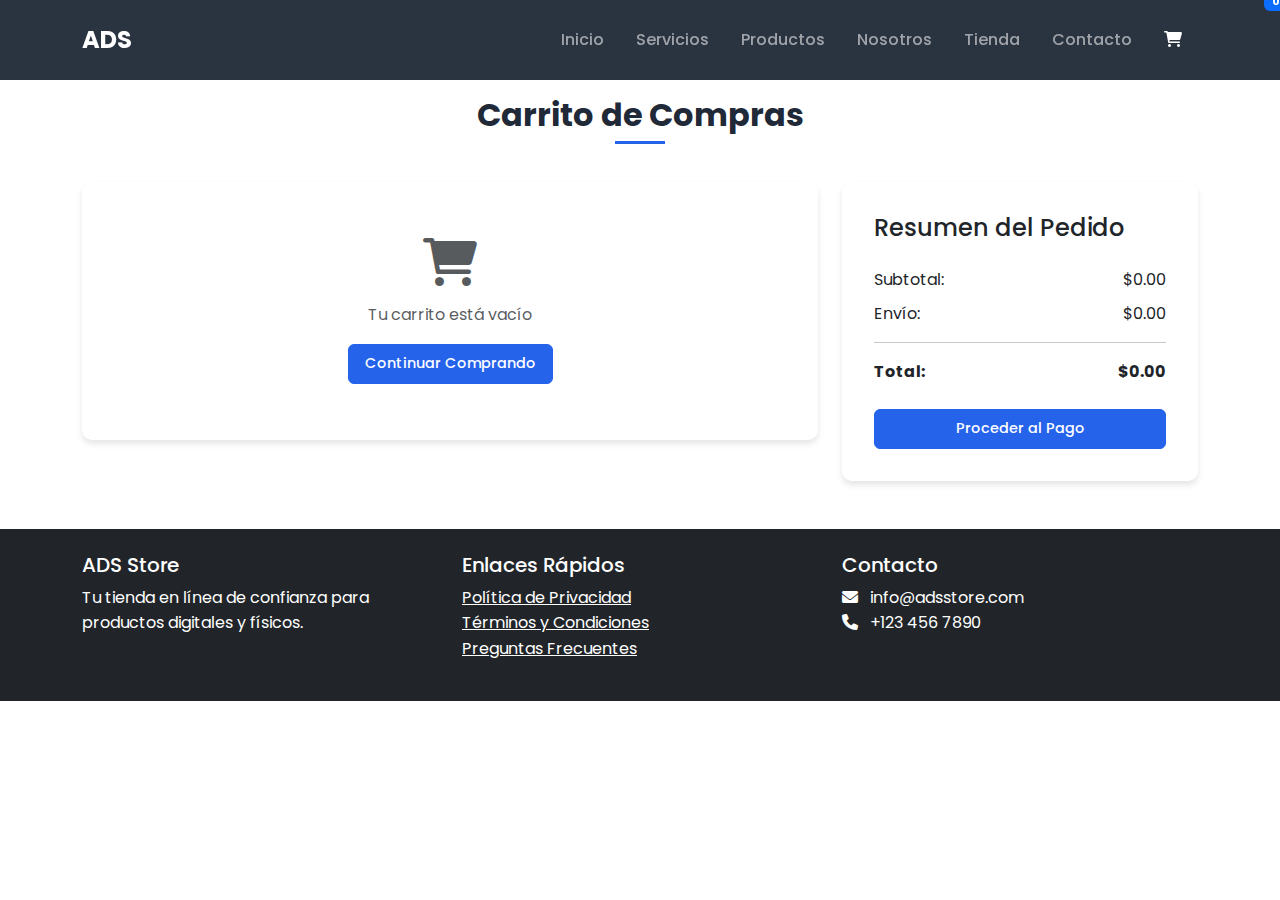
<file: tienda/carrito.html>
<!DOCTYPE html>
<html lang="es">
<head>
    <meta charset="UTF-8">
    <meta name="viewport" content="width=device-width, initial-scale=1.0">
    <title>Carrito de Compras - ADS Store</title>
    <!-- Bootstrap 5 CSS -->
    <link href="https://cdn.jsdelivr.net/npm/bootstrap@5.3.0/dist/css/bootstrap.min.css" rel="stylesheet">
    <!-- Font Awesome -->
    <link rel="stylesheet" href="https://cdnjs.cloudflare.com/ajax/libs/font-awesome/6.0.0/css/all.min.css">
    <!-- Google Fonts -->
    <link href="https://fonts.googleapis.com/css2?family=Poppins:wght@300;400;500;600;700&display=swap" rel="stylesheet">
    <!-- Custom CSS -->
    <link rel="stylesheet" href="../css/styles.css">
    <link rel="stylesheet" href="css/tienda.css">
</head>
<body>
    <!-- Navbar -->
    <nav class="navbar navbar-expand-lg navbar-dark fixed-top">
        <div class="container">
            <a class="navbar-brand" href="../index.html">
                <span class="fw-bold">ADS</span>
            </a>
            <button class="navbar-toggler" type="button" data-bs-toggle="collapse" data-bs-target="#navbarNav">
                <span class="navbar-toggler-icon"></span>
            </button>
            <div class="collapse navbar-collapse" id="navbarNav">
                <ul class="navbar-nav ms-auto">
                    <li class="nav-item">
                        <a class="nav-link" href="../index.html#inicio">Inicio</a>
                    </li>
                    <li class="nav-item">
                        <a class="nav-link" href="../index.html#servicios">Servicios</a>
                    </li>
                    <li class="nav-item">
                        <a class="nav-link" href="../index.html#productos">Productos</a>
                    </li>
                    <li class="nav-item">
                        <a class="nav-link" href="../index.html#nosotros">Nosotros</a>
                    </li>
                    <li class="nav-item">
                        <a class="nav-link" href="index.html">Tienda</a>
                    </li>
                    <li class="nav-item">
                        <a class="nav-link" href="../index.html#contacto">Contacto</a>
                    </li>
                    <li class="nav-item">
                        <a class="nav-link active" href="carrito.html">
                            <i class="fas fa-shopping-cart"></i>
                            <span class="badge bg-primary" id="cart-count">0</span>
                        </a>
                    </li>
                </ul>
            </div>
        </div>
    </nav>

    <!-- Carrito de Compras -->
    <section class="py-5 mt-5">
        <div class="container">
            <h2 class="text-center mb-5">Carrito de Compras</h2>
            <div class="row">
                <div class="col-lg-8">
                    <div class="card">
                        <div class="card-body">
                            <div id="cart-items">
                                <!-- Los items del carrito se cargarán dinámicamente -->
                            </div>
                        </div>
                    </div>
                </div>
                <div class="col-lg-4">
                    <div class="card">
                        <div class="card-body">
                            <h4 class="card-title mb-4">Resumen del Pedido</h4>
                            <div class="d-flex justify-content-between mb-2">
                                <span>Subtotal:</span>
                                <span id="subtotal">$0.00</span>
                            </div>
                            <div class="d-flex justify-content-between mb-2">
                                <span>Envío:</span>
                                <span id="shipping">$0.00</span>
                            </div>
                            <hr>
                            <div class="d-flex justify-content-between mb-4">
                                <span class="fw-bold">Total:</span>
                                <span class="fw-bold" id="total">$0.00</span>
                            </div>
                            <button class="btn btn-primary w-100" id="checkout-btn">Proceder al Pago</button>
                        </div>
                    </div>
                </div>
            </div>
        </div>
    </section>

    <!-- Footer -->
    <footer class="bg-dark text-white py-4">
        <div class="container">
            <div class="row">
                <div class="col-md-4">
                    <h5>ADS Store</h5>
                    <p>Tu tienda en línea de confianza para productos digitales y físicos.</p>
                </div>
                <div class="col-md-4">
                    <h5>Enlaces Rápidos</h5>
                    <ul class="list-unstyled">
                        <li><a href="#" class="text-white">Política de Privacidad</a></li>
                        <li><a href="#" class="text-white">Términos y Condiciones</a></li>
                        <li><a href="#" class="text-white">Preguntas Frecuentes</a></li>
                    </ul>
                </div>
                <div class="col-md-4">
                    <h5>Contacto</h5>
                    <ul class="list-unstyled">
                        <li><i class="fas fa-envelope me-2"></i> info@adsstore.com</li>
                        <li><i class="fas fa-phone me-2"></i> +123 456 7890</li>
                    </ul>
                </div>
            </div>
        </div>
    </footer>

    <!-- Bootstrap JS -->
    <script src="https://cdn.jsdelivr.net/npm/bootstrap@5.3.0/dist/js/bootstrap.bundle.min.js"></script>
    <!-- Custom JS -->
    <script src="js/carrito.js"></script>
</body>
</html>
</file>
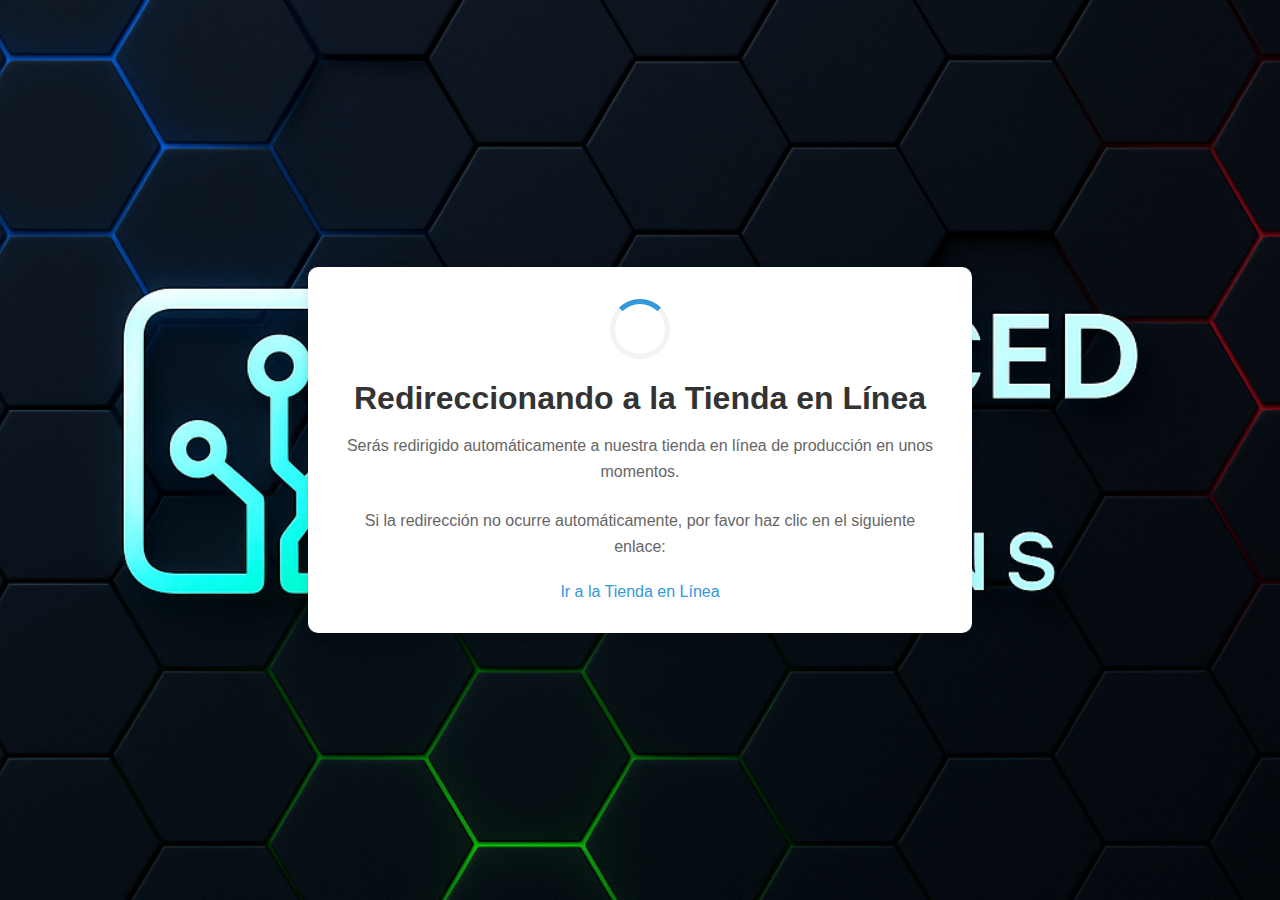
<file: tienda/redireccion.html>
<!DOCTYPE html>
<html lang="es">
<head>
    <meta charset="UTF-8">
    <meta name="viewport" content="width=device-width, initial-scale=1.0">
    <title>Redirección a Tienda en Línea</title>
    <style>
        body {
            font-family: 'Arial', sans-serif;
            margin: 0;
            padding: 0;
            display: flex;
            justify-content: center;
            align-items: center;
            min-height: 100vh;
            background-color: #f5f5f5;
            background-image: url('img/BannerAds.png');
            background-size: cover;
            background-position: center;
            background-repeat: no-repeat;
        }
        .container {
            text-align: center;
            padding: 2rem;
            background-color: white;
            border-radius: 10px;
            box-shadow: 0 2px 10px rgba(0,0,0,0.1);
            max-width: 600px;
            margin: 1rem;
        }
        h1 {
            color: #333;
            margin-bottom: 1rem;
        }
        p {
            color: #666;
            line-height: 1.6;
            margin-bottom: 1.5rem;
        }
        .loader {
            border: 5px solid #f3f3f3;
            border-top: 5px solid #3498db;
            border-radius: 50%;
            width: 50px;
            height: 50px;
            animation: spin 2s linear infinite;
            margin: 0 auto 1rem;
        }
        @keyframes spin {
            0% { transform: rotate(0deg); }
            100% { transform: rotate(360deg); }
        }
    </style>
</head>
<body>
    <div class="container">
        <div class="loader"></div>
        <h1>Redireccionando a la Tienda en Línea</h1>
        <p>Serás redirigido automáticamente a nuestra tienda en línea de producción en unos momentos.</p>
        <p>Si la redirección no ocurre automáticamente, por favor haz clic en el siguiente enlace:</p>
        <a href="#" id="redirect-link" style="color: #3498db; text-decoration: none;">Ir a la Tienda en Línea</a>
    </div>

    <script>
        // Función para obtener parámetros de la URL
        function getUrlParameter(name) {
            name = name.replace(/[\[]/, '\\[').replace(/[\]]/, '\\]');
            var regex = new RegExp('[\\?&]' + name + '=([^&#]*)');
            var results = regex.exec(location.search);
            return results === null ? '' : decodeURIComponent(results[1].replace(/\+/g, ' '));
        }

        // Obtener la URL de redirección del parámetro
        var redirectUrl = getUrlParameter('url');
        
        // Si no hay URL especificada, usar una por defecto
        if (!redirectUrl) {
            redirectUrl = 'https://outletshop62.mitiendanube.com/';
        }

        // Actualizar el enlace
        document.getElementById('redirect-link').href = redirectUrl;

        // Redirección automática después de 1 segundo
        setTimeout(function() {
            window.location.href = redirectUrl;
        }, 1000);
    </script>
</body>
</html>
</file>
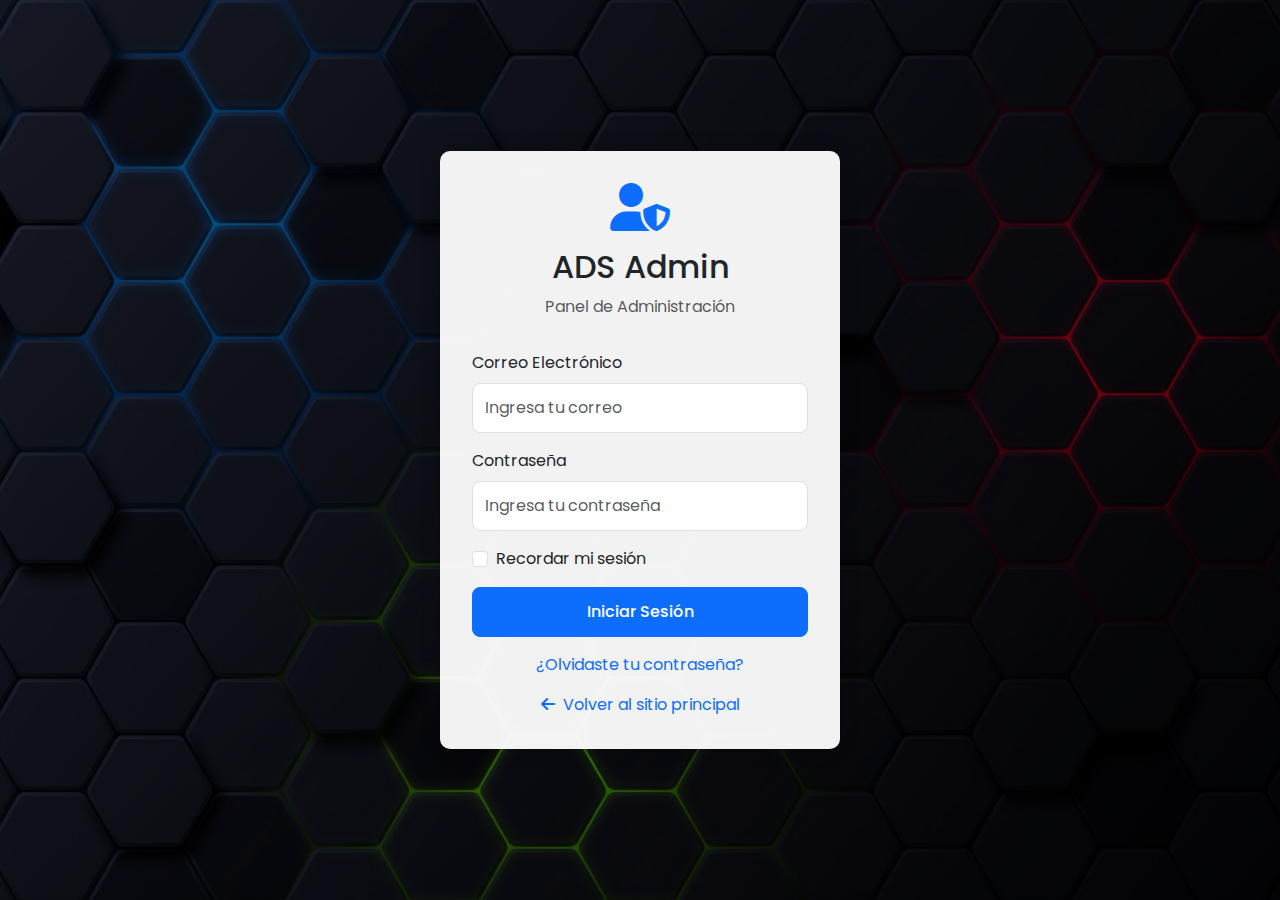
<file: productos/ads-admin/login.html>
<!DOCTYPE html>
<html lang="es">
<head>
    <meta charset="UTF-8">
    <meta name="viewport" content="width=device-width, initial-scale=1.0">
    <title>Login - ADS Admin</title>
    <!-- Bootstrap 5 CSS -->
    <link href="https://cdn.jsdelivr.net/npm/bootstrap@5.3.0/dist/css/bootstrap.min.css" rel="stylesheet">
    <!-- Font Awesome -->
    <link rel="stylesheet" href="https://cdnjs.cloudflare.com/ajax/libs/font-awesome/6.0.0/css/all.min.css">
    <!-- Google Fonts -->
    <link href="https://fonts.googleapis.com/css2?family=Poppins:wght@300;400;500;600;700&display=swap" rel="stylesheet">
    <style>
        body {
            font-family: 'Poppins', sans-serif;
            background: url('../../img/background.jpg') no-repeat center center fixed;
            background-size: cover;
            min-height: 100vh;
            display: flex;
            align-items: center;
            position: relative;
        }
        body::before {
            content: '';
            position: absolute;
            top: 0;
            left: 0;
            right: 0;
            bottom: 0;
            background: rgba(0, 0, 0, 0.5);
            z-index: -1;
        }
        .login-container {
            background: rgba(255, 255, 255, 0.95);
            border-radius: 10px;
            box-shadow: 0 0 20px rgba(0,0,0,0.2);
            padding: 2rem;
            max-width: 400px;
            width: 100%;
            position: relative;
            z-index: 1;
            margin: 0 auto;
        }
        .login-logo {
            text-align: center;
            margin-bottom: 2rem;
        }
        .login-logo i {
            font-size: 3rem;
            color: #0d6efd;
        }
        .form-control {
            padding: 0.75rem;
            border-radius: 8px;
        }
        .btn-login {
            padding: 0.75rem;
            border-radius: 8px;
            font-weight: 500;
        }
        .back-link {
            text-align: center;
            margin-top: 1rem;
        }
    </style>
</head>
<body>
    <div class="container">
        <div class="row justify-content-center">
            <div class="col-md-6">
                <div class="login-container">
                    <div class="login-logo">
                        <i class="fas fa-user-shield"></i>
                        <h2 class="mt-3">ADS Admin</h2>
                        <p class="text-muted">Panel de Administración</p>
                    </div>
                    <form id="loginForm" onsubmit="return validateLogin(event)">
                        <div class="mb-3">
                            <label for="email" class="form-label">Correo Electrónico</label>
                            <input type="email" class="form-control" id="email" placeholder="Ingresa tu correo" required>
                        </div>
                        <div class="mb-3">
                            <label for="password" class="form-label">Contraseña</label>
                            <input type="password" class="form-control" id="password" placeholder="Ingresa tu contraseña" required>
                        </div>
                        <div class="mb-3 form-check">
                            <input type="checkbox" class="form-check-input" id="remember">
                            <label class="form-check-label" for="remember">Recordar mi sesión</label>
                        </div>
                        <button type="submit" class="btn btn-primary btn-login w-100">Iniciar Sesión</button>
                        <div class="text-center mt-3">
                            <a href="#" class="text-decoration-none">¿Olvidaste tu contraseña?</a>
                        </div>
                    </form>
                    <div class="back-link">
                        <a href="../../index.html" class="text-decoration-none">
                            <i class="fas fa-arrow-left me-2"></i>Volver al sitio principal
                        </a>
                    </div>
                </div>
            </div>
        </div>
    </div>

    <!-- Modal de Error -->
    <div class="modal fade" id="errorModal" tabindex="-1" aria-labelledby="errorModalLabel" aria-hidden="true">
        <div class="modal-dialog modal-dialog-centered">
            <div class="modal-content">
                <div class="modal-header bg-secondary text-white">
                    <h5 class="modal-title" id="errorModalLabel">
                        <i class="fas fa-exclamation-circle me-2"></i>Error de Autenticación
                    </h5>
                    <button type="button" class="btn-close btn-close-white" data-bs-dismiss="modal" aria-label="Close"></button>
                </div>
                <div class="modal-body">
                    <p class="mb-0">Correo electrónico o contraseña incorrectos. Por favor, intente nuevamente.</p>
                </div>
                <div class="modal-footer">
                    <button type="button" class="btn btn-secondary" data-bs-dismiss="modal">Cerrar</button>
                </div>
            </div>
        </div>
    </div>

    <!-- Bootstrap JS -->
    <script src="https://cdn.jsdelivr.net/npm/bootstrap@5.3.0/dist/js/bootstrap.bundle.min.js"></script>
    <script>
        function validateLogin(event) {
            event.preventDefault();
            
            const email = document.getElementById('email').value;
            const password = document.getElementById('password').value;
            
            // Mostrar el modal de error
            const errorModal = new bootstrap.Modal(document.getElementById('errorModal'));
            errorModal.show();
            
            return false;
        }
    </script>
</body>
</html>
</file>
<file: css/styles.css>
/* Estilos generales */
:root {
    --primary-color: #2563eb;
    --secondary-color: #1e40af;
    --dark-color: #1f2937;
    --light-color: #f3f4f6;
}

body {
    font-family: 'Poppins', sans-serif;
    line-height: 1.6;
    color: var(--dark-color);
}

/* Navbar */
.navbar {
    background-color: rgba(31, 41, 55, 0.95);
    backdrop-filter: blur(10px);
    padding: 1rem 0;
    transition: all 0.3s ease;
}

.navbar-brand {
    font-size: 1.5rem;
}

.nav-link {
    font-weight: 500;
    padding: 0.5rem 1rem !important;
    transition: color 0.3s ease;
}

.nav-link:hover {
    color: var(--primary-color) !important;
}

/* Hero Section */
.hero-section {
    padding-top: 80px;
    position: relative;
    min-height: 100vh;
    display: flex;
    align-items: center;
    overflow: hidden;
}

.hero-section::before {
    content: '';
    position: absolute;
    top: 0;
    left: 0;
    right: 0;
    bottom: 0;
    background-image: url('img/background.jpg');
    background-size: cover;
    background-position: center;
    background-repeat: no-repeat;
    z-index: -1;
}

.hero-section::after {
    content: '';
    position: absolute;
    top: 0;
    left: 0;
    right: 0;
    bottom: 0;
    background: rgba(0, 0, 0, 0.5);
    z-index: -1;
}

.hero-section h1 {
    color: #ffffff;
    margin-bottom: 1.5rem;
    text-shadow: 2px 2px 4px rgba(0, 0, 0, 0.3);
}

.hero-section .lead {
    font-size: 1.25rem;
    color: #ffffff;
    text-shadow: 1px 1px 2px rgba(0, 0, 0, 0.3);
}

/* Botones */
.btn-primary {
    background-color: var(--primary-color);
    border-color: var(--primary-color);
    padding: 0.75rem 2rem;
    font-weight: 500;
    transition: all 0.3s ease;
}

.btn-primary:hover {
    background-color: var(--secondary-color);
    border-color: var(--secondary-color);
    transform: translateY(-2px);
}

/* Cards */
.card {
    border: none;
    border-radius: 10px;
    box-shadow: 0 4px 6px rgba(0, 0, 0, 0.1);
    transition: transform 0.3s ease;
}

.card:hover {
    transform: translateY(-5px);
}

.card-body {
    padding: 2rem;
}

/* Secciones */
section {
    padding: 5rem 0;
}

section h2 {
    font-weight: 700;
    margin-bottom: 3rem;
    position: relative;
}

section h2::after {
    content: '';
    position: absolute;
    bottom: -10px;
    left: 50%;
    transform: translateX(-50%);
    width: 50px;
    height: 3px;
    background-color: var(--primary-color);
}

/* Formulario de contacto */
.form-control {
    padding: 0.75rem 1rem;
    border-radius: 8px;
    border: 1px solid #e5e7eb;
    transition: all 0.3s ease;
}

.form-control:focus {
    border-color: var(--primary-color);
    box-shadow: 0 0 0 0.2rem rgba(37, 99, 235, 0.25);
}

/* Footer */
footer {
    background-color: var(--dark-color);
}

.social-links a {
    font-size: 1.25rem;
    transition: color 0.3s ease;
}

.social-links a:hover {
    color: var(--primary-color) !important;
}

/* Animaciones */
@keyframes fadeIn {
    from {
        opacity: 0;
        transform: translateY(20px);
    }
    to {
        opacity: 1;
        transform: translateY(0);
    }
}

.animate-fadeIn {
    animation: fadeIn 1s ease-out;
}

/* Responsive */
@media (max-width: 768px) {
    .hero-section {
        padding-top: 60px;
        text-align: center;
    }
    
    .hero-section .lead {
        max-width: 100% !important;
        margin: 0 auto;
    }
    
    .hero-section img {
        margin-top: 2rem;
        max-width: 80% !important;
    }
    
    section {
        padding: 3rem 0;
    }
}

/* Efectos de scroll suave */
html {
    scroll-behavior: smooth;
}

/* Estilos para el navbar al hacer scroll */
.navbar.scrolled {
    padding: 0.5rem 0;
    background-color: var(--dark-color);
}
</file>
<file: tienda/css/tienda.css>
/* Estilos específicos para la tienda */
.tienda-hero {
    background: linear-gradient(135deg, #ffffff 0%, #f3f4f6 100%);
}

.search-box {
    display: flex;
    max-width: 500px;
    margin: 0 auto;
}

.search-box input {
    border-radius: 8px 0 0 8px;
    border-right: none;
}

.search-box button {
    border-radius: 0 8px 8px 0;
    padding: 0.5rem 1.5rem;
}

/* Estilos para las tarjetas de productos */
.card {
    transition: transform 0.3s ease, box-shadow 0.3s ease;
}

.card:hover {
    transform: translateY(-5px);
    box-shadow: 0 10px 20px rgba(0, 0, 0, 0.1);
}

.card-img-top {
    height: 200px;
    object-fit: cover;
}

/* Estilos para los botones de carrito */
.btn-primary {
    padding: 0.5rem 1rem;
    font-size: 0.9rem;
}

/* Estilos para el contador del carrito */
#cart-count {
    position: absolute;
    top: -8px;
    right: -8px;
    font-size: 0.7rem;
    padding: 0.25rem 0.5rem;
}

/* Estilos para las categorías */
.categorias .card {
    cursor: pointer;
}

.categorias .card:hover {
    background-color: var(--light-color);
}

/* Estilos para los precios */
.h5 {
    color: var(--primary-color);
    font-weight: 600;
}

/* Estilos responsivos */
@media (max-width: 768px) {
    .search-box {
        max-width: 100%;
    }
    
    .card-img-top {
        height: 150px;
    }
}

/* Animaciones */
@keyframes fadeInUp {
    from {
        opacity: 0;
        transform: translateY(20px);
    }
    to {
        opacity: 1;
        transform: translateY(0);
    }
}

.card {
    animation: fadeInUp 0.5s ease-out;
}

/* Estilos para el carrito flotante */
.cart-floating {
    position: fixed;
    bottom: 20px;
    right: 20px;
    z-index: 1000;
    background-color: var(--primary-color);
    color: white;
    padding: 15px;
    border-radius: 50%;
    box-shadow: 0 4px 6px rgba(0, 0, 0, 0.1);
    cursor: pointer;
    transition: transform 0.3s ease;
}

.cart-floating:hover {
    transform: scale(1.1);
}

/* Estilos para los filtros */
.filtros {
    background-color: var(--light-color);
    padding: 1rem;
    border-radius: 8px;
    margin-bottom: 2rem;
}

.filtros h4 {
    margin-bottom: 1rem;
    color: var(--dark-color);
}

/* Estilos para la paginación */
.pagination {
    justify-content: center;
    margin-top: 2rem;
}

.pagination .page-link {
    color: var(--primary-color);
    border: none;
    margin: 0 5px;
    border-radius: 5px;
}

.pagination .page-item.active .page-link {
    background-color: var(--primary-color);
    color: white;
}
</file>
